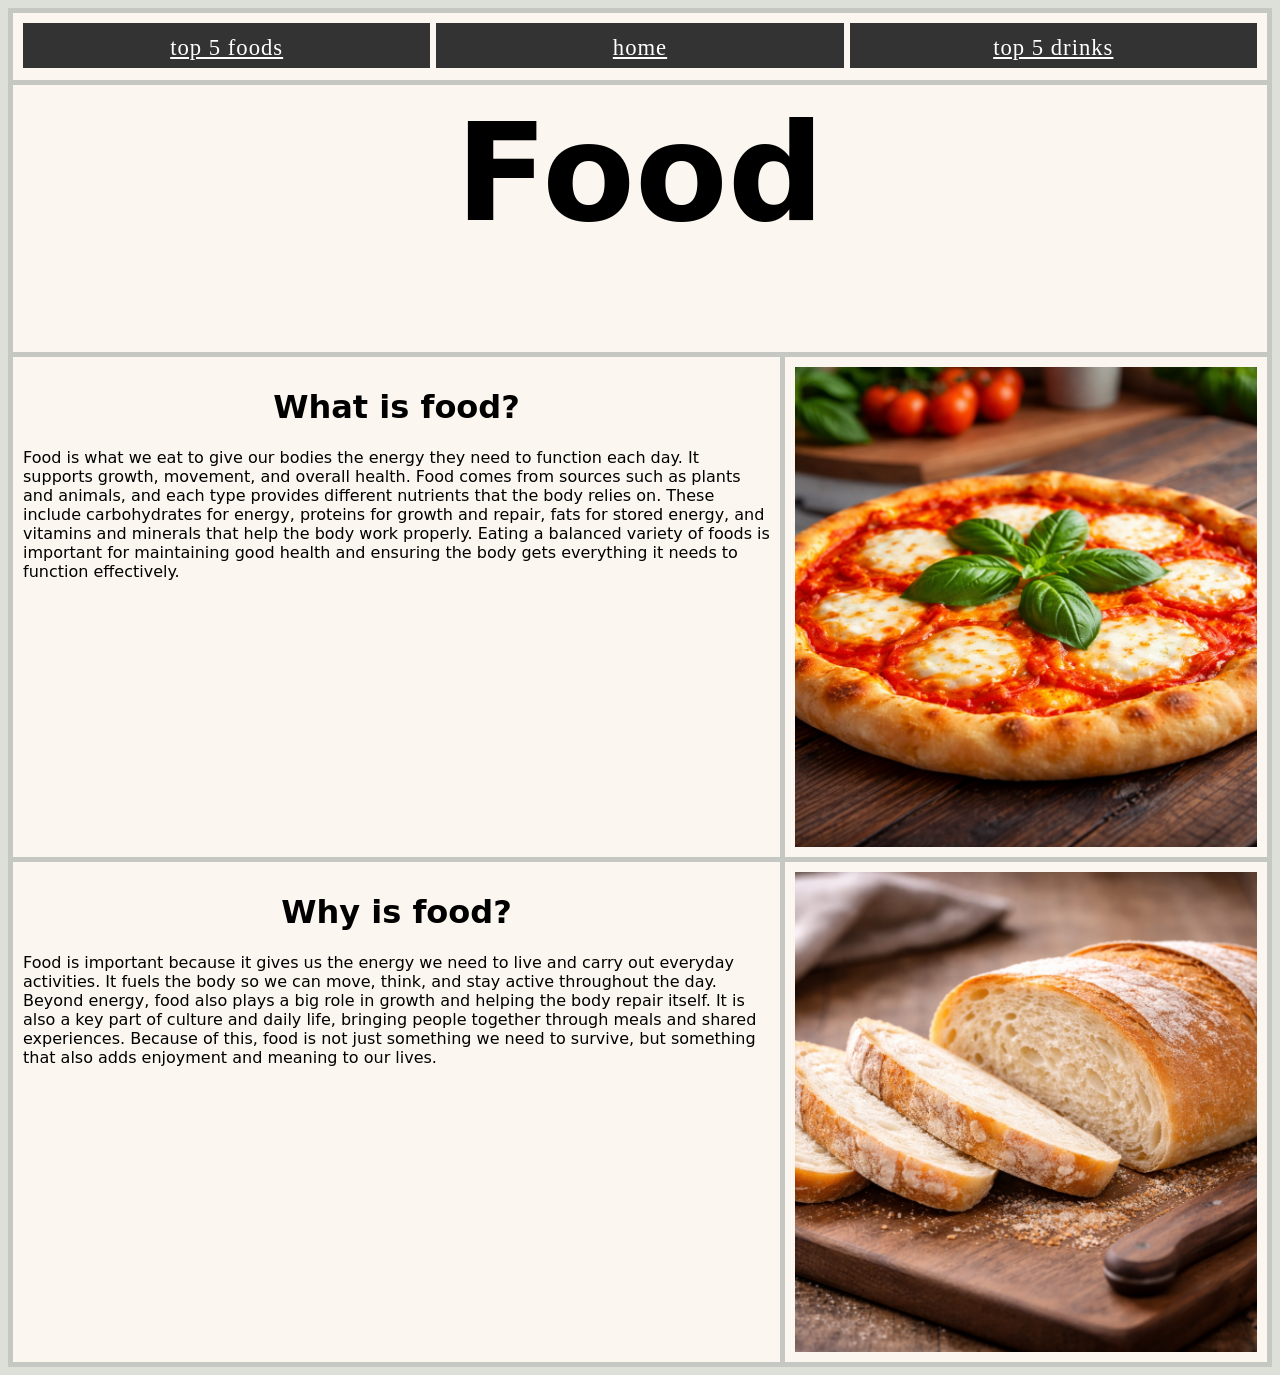
<file: index.html>
<!DOCTYPE html>
<html>
<head>
<link rel="stylesheet" href="style.css">
<link href="https://fonts.googleapis.com/css2?family=Roboto:wght@400;700&display=swap" rel="stylesheet">
<title>What is Food</title>
</head>
<body>
<style>
.container {
display: grid;
grid-template-columns: 767px auto;
grid-template-rows: 67px 267px 500px 500px;
background-color: #c4c7c2;
padding: 5px;
gap: 5px;

}

.container div {
  background-color: #fbf6ef;
  color: #000;
  padding: 10px;
  text-align: center;
}

.navbar {
  display: flex;
  width: 100%;
  height: 67%;
  gap: 6px;
  padding: 0;
  margin: 0;
}

.navbar a {
  flex: 1;
  align-items: center;
  justify-content: center;

  height: 67%;
  font-size: 22.67px;
  letter-spacing: 1px;
  color: white;
  background-color: #333333;
  padding: 12px 12px;
}

.navbar a:hover {
  background-color: #d8d8d8;
}


.item1 {
  grid-column-start: 1;
  grid-column-end: 4;
}

.item2 {
    grid-column-start: 1;
    grid-column-end: 4;
    font-family: system-ui, -apple-system, BlinkMacSystemFont, 'Segoe UI', Roboto, Oxygen, Ubuntu, Cantarell, 'Open Sans', 'Helvetica Neue', sans-serif;
    font-weight: 567;
    text-align: center;
}

.item3 {
  font-family: system-ui, -apple-system, BlinkMacSystemFont, 'Segoe UI', Roboto, Oxygen, Ubuntu, Cantarell, 'Open Sans', 'Helvetica Neue', sans-serif
}

.item4 {
    grid-column-start: 2;
    grid-column-end: 4;
}

.item5 {
   font-family: system-ui, -apple-system, BlinkMacSystemFont, 'Segoe UI', Roboto, Oxygen, Ubuntu, Cantarell, 'Open Sans', 'Helvetica Neue', sans-serif
}

.item6 {
    grid-column-start: 2;
    grid-column-end: 4;
}

body {
  background-color: #dce0d9;
}
</style>

<div class="container">


<div class="item1">
  <nav class="navbar">
    <a href="food.html" class="left">top 5 foods</a>
    <a href="index.html" class="center">home</a>
    <a href="drink.html" class="right">top 5 drinks</a>
  </nav>
</div>


<div class="item2">Food</div>


<div class="item3"><h1>What is food?</h1><p>Food is what we eat to give our bodies the energy 
  they need to function each day. It supports growth, movement, and overall health. Food comes from sources 
  such as plants and animals, and each type provides different nutrients that the body relies on. These include 
  carbohydrates for energy, proteins for growth and repair, fats for stored energy, and vitamins and minerals that 
  help the body work properly. Eating a balanced variety of foods is important for maintaining good health and ensuring 
  the body gets everything it needs to function effectively. </p></div>


<div class="item4"><image src="images/pizza.png"></div>
<div class="item5"><h1>Why is food?</h1><p>Food is important because it gives us the energy we need to live and 
  carry out everyday activities. It fuels the body so we can move, think, and stay active throughout the day. 
  Beyond energy, food also plays a big role in growth and helping the body repair itself. It is also a key part of 
  culture and daily life, bringing people together through meals and shared experiences. Because of this, food is not 
  just something we need to survive, but something that also adds enjoyment and meaning to our lives.</p></div>
<div class="item6"><image src="images/bread.png"></image></div>




</body>
</html>
</file>
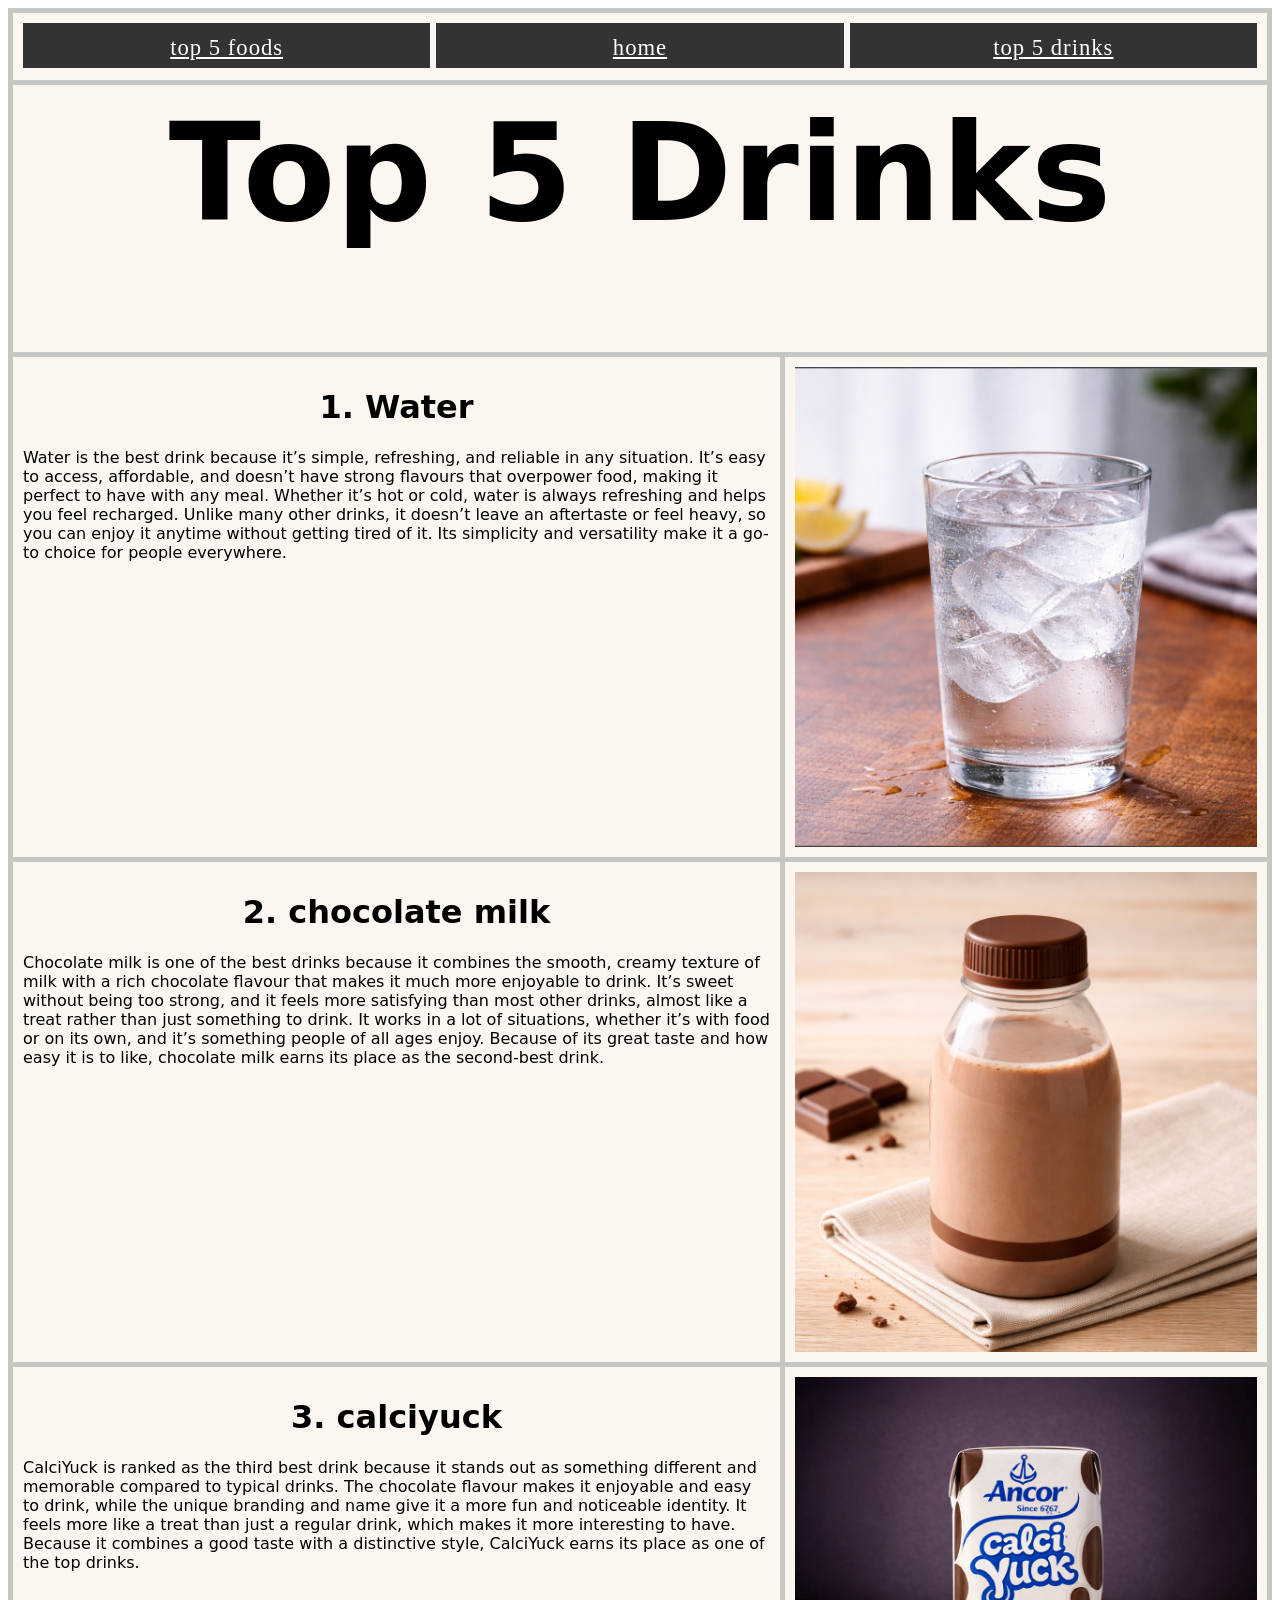
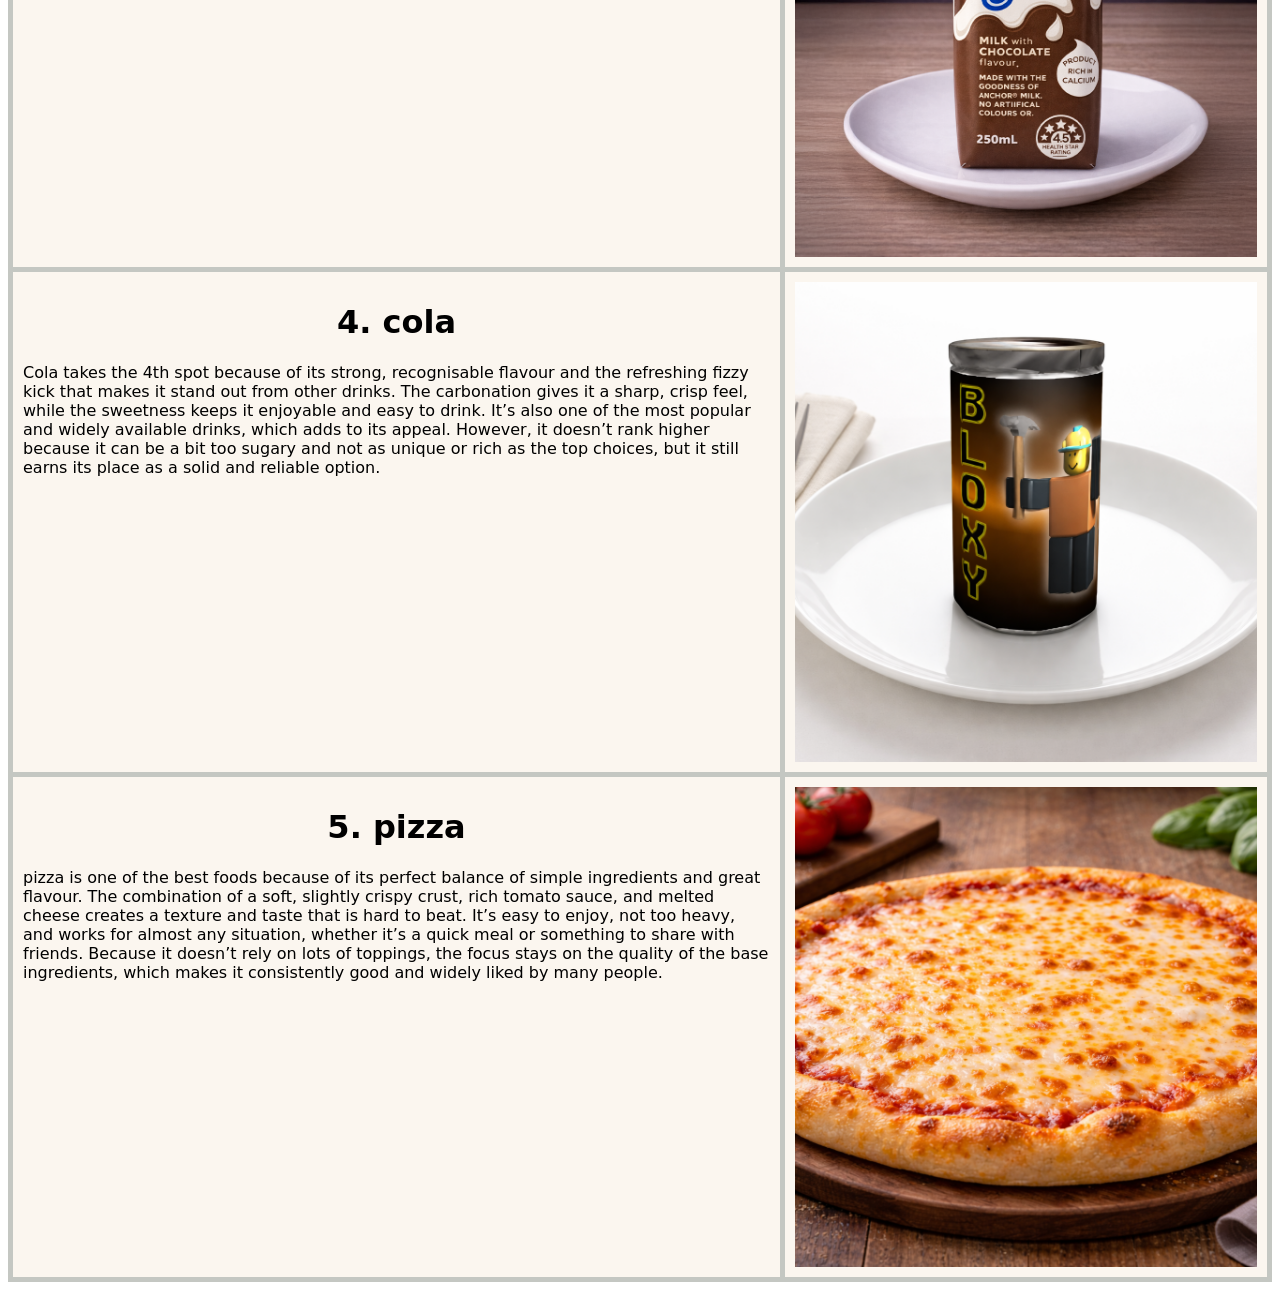
<file: drink.html>
<!DOCTYPE html>
<html>
<head>
<link rel="stylesheet" href="style.css">
<link href="https://fonts.googleapis.com/css2?family=Roboto:wght@400;700&display=swap" rel="stylesheet">
<title>Top 5 drink</title>
</head>
<body>
<style>
.container {
display: grid;
grid-template-columns: 767px auto;
grid-template-rows: 67px 267px 500px 500px 500px 500px 500px;
background-color: #c4c7c2;
padding: 5px;
gap: 5px;

}

.container div {
  background-color: #fbf6ef;
  color: #000;
  padding: 10px;
  text-align: center;
}

.navbar {
  display: flex;
  width: 100%;
  height: 67%;
  gap: 6px;
  padding: 0;
  margin: 0;
}

.navbar a {
  flex: 1;
  align-items: center;
  justify-content: center;

  height: 67%;
  font-size: 22.67px;
  letter-spacing: 1px;
  color: white;
  background-color: #333333;
  padding: 12px 12px;
}

.navbar a:hover {
  background-color: grey;
}


.item1 {
  grid-column-start: 1;
  grid-column-end: 4;
}

.item2 {
    grid-column-start: 1;
    grid-column-end: 4;
    font-family: system-ui, -apple-system, BlinkMacSystemFont, 'Segoe UI', Roboto, Oxygen, Ubuntu, Cantarell, 'Open Sans', 'Helvetica Neue', sans-serif;
    font-weight: 567;
    text-align: center;
}

.item3 {
  font-family: system-ui, -apple-system, BlinkMacSystemFont, 'Segoe UI', Roboto, Oxygen, Ubuntu, Cantarell, 'Open Sans', 'Helvetica Neue', sans-serif
}

.item5 {
  font-family: system-ui, -apple-system, BlinkMacSystemFont, 'Segoe UI', Roboto, Oxygen, Ubuntu, Cantarell, 'Open Sans', 'Helvetica Neue', sans-serif
}

.item7 {
  font-family: system-ui, -apple-system, BlinkMacSystemFont, 'Segoe UI', Roboto, Oxygen, Ubuntu, Cantarell, 'Open Sans', 'Helvetica Neue', sans-serif
}

.item9 {
  font-family: system-ui, -apple-system, BlinkMacSystemFont, 'Segoe UI', Roboto, Oxygen, Ubuntu, Cantarell, 'Open Sans', 'Helvetica Neue', sans-serif
}

.item11 {
  font-family: system-ui, -apple-system, BlinkMacSystemFont, 'Segoe UI', Roboto, Oxygen, Ubuntu, Cantarell, 'Open Sans', 'Helvetica Neue', sans-serif
}

.item4 {
    grid-column-start: 2;
    grid-column-end: 4;
}


.item6 {
    grid-column-start: 2;
    grid-column-end: 4;
}

.item8 {
  grid-column-start: 2;
  grid-column-end: 4;
}

.item10 {
  grid-column-start: 2;
  grid-column-end: 4;
}

.item12 {
  grid-column-start: 2;
  grid-column-end: 4;
}

</style>

<div class="container">


<div class="item1">
  <nav class="navbar">
    <a href="food.html" class="left">top 5 foods</a>
    <a href="index.html" class="center">home</a>
    <a href="drink.html" class="right">top 5 drinks</a>
  </nav>
</div>


<div class="item2">Top 5 Drinks</div>


<div class="item3"><h1>1. Water</h1><p>Water is the best drink because it’s simple, 
    refreshing, and reliable in any situation. It’s easy to access, affordable, and doesn’t have 
    strong flavours that overpower food, making it perfect to have with any meal. Whether it’s hot or cold, 
    water is always refreshing and helps you feel recharged. Unlike many other drinks, it doesn’t leave an 
    aftertaste or feel heavy, so you can enjoy it anytime without getting tired of it. Its simplicity and versatility 
    make it a go-to choice for people everywhere.</p></div>


<div class="item4"><image src="images/water.png"></div>
<div class="item5"><h1>2. chocolate milk</h1><p>Chocolate milk is one of the best drinks because it combines the smooth,
   creamy texture of milk with a rich chocolate flavour that makes it much more enjoyable to drink. It’s sweet without being too strong, 
   and it feels more satisfying than most other drinks, almost like a treat rather than just something to drink. It works in a lot of situations,
    whether it’s with food or on its own, and it’s something people of all ages enjoy. Because of its great taste and how easy it is to like, chocolate milk
     earns its place as the second-best drink.</p></div>
<div class="item6"><image src="images/chocolateMilk.png"></div>
<div class="item7"><h1>3. calciyuck</h1><p>CalciYuck is ranked as the third best drink because it stands out as something different and memorable compared to typical drinks. 
  The chocolate flavour makes it enjoyable and easy to drink, while the unique branding and name give it a more fun and noticeable identity. It feels more 
  like a treat than just a regular drink, which makes it more interesting to have. Because it combines a good taste with a distinctive style, CalciYuck earns its 
  place as one of the top drinks.</p></div>
<div class="item8"><image src="images/calciyum.png"></div>
<div class="item9"><h1>4. cola</h1><p>Cola takes the 4th spot because of its strong, 
  recognisable flavour and the refreshing fizzy kick that makes it stand out from other drinks. The carbonation gives it a sharp,
   crisp feel, while the sweetness keeps it enjoyable and easy to drink. It’s also one of the most popular and widely available drinks,
    which adds to its appeal. However, it doesn’t rank higher because it can be a bit too sugary and not as unique or rich as the top choices, 
    but it still earns its place as a solid and reliable option.</p></div>
<div class="item10"><image src="images/bloxycola.png"></div>
<div class="item3"><h1>5. pizza</h1><p> pizza is one of the best foods because of its perfect
   balance of simple ingredients and great flavour. The combination of a soft, slightly crispy crust, rich
    tomato sauce, and melted cheese creates a texture and taste that is hard to beat. It’s easy to enjoy, not too heavy, 
    and works for almost any situation, whether it’s a quick meal or something to share with friends. Because it doesn’t 
    rely on lots of toppings, the focus stays on the quality of the base ingredients, which makes it consistently good and 
    widely liked by many people. </p></div>


<div class="item4"><image src="images/pizza2.png"></div>

</body>
</file>
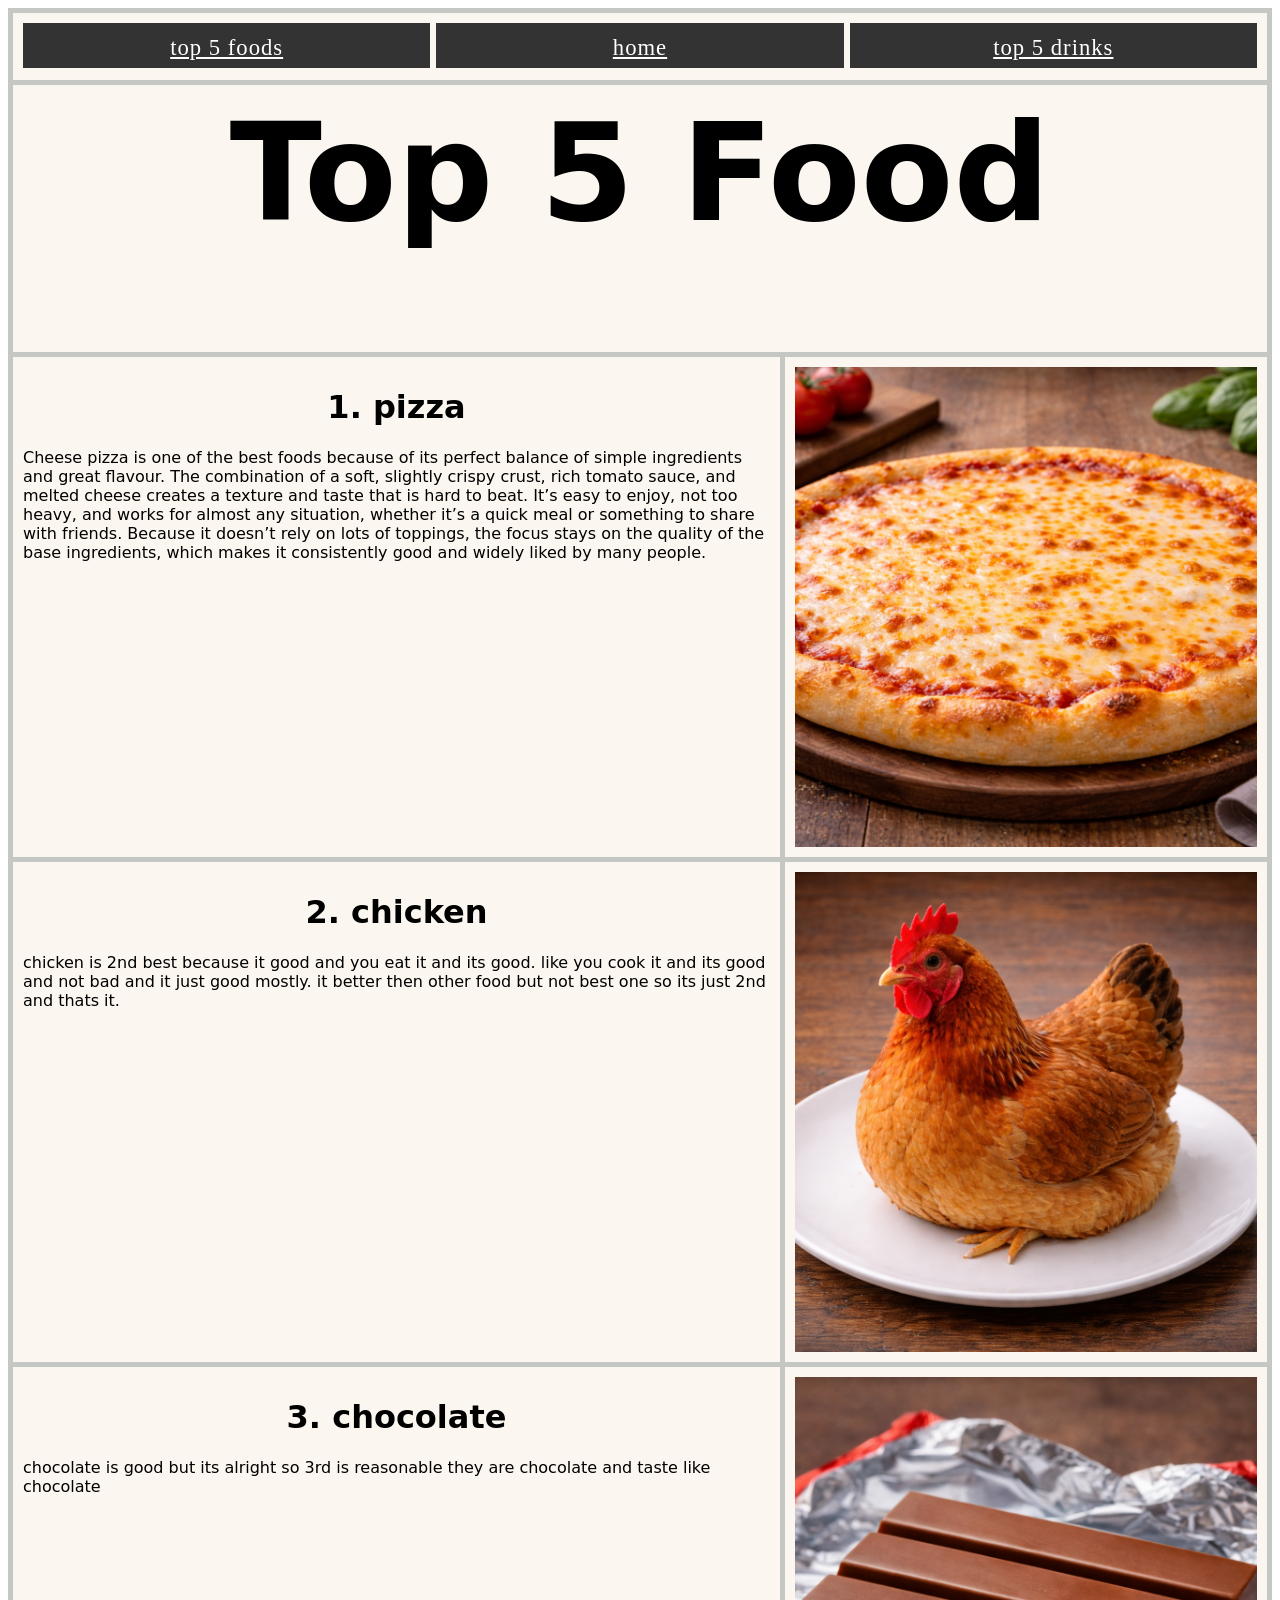
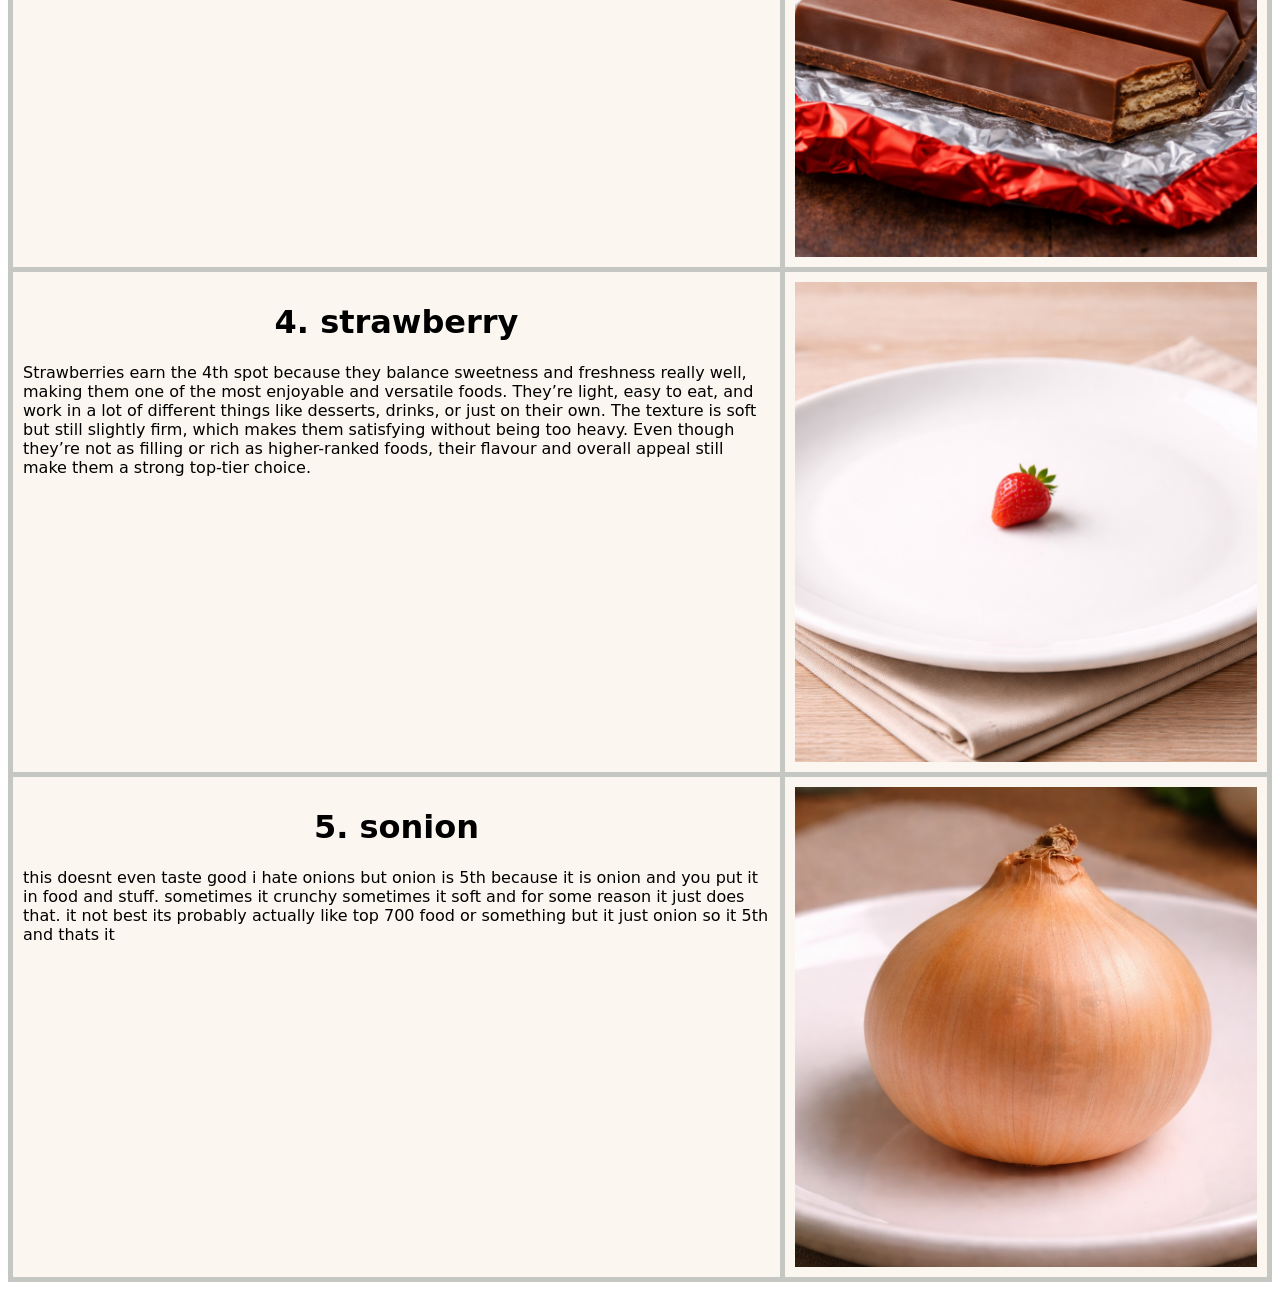
<file: food.html>
<!DOCTYPE html>
<html>
<head>
<link rel="stylesheet" href="style.css">
<link href="https://fonts.googleapis.com/css2?family=Roboto:wght@400;700&display=swap" rel="stylesheet">
<title>Top 10 Food</title>
</head>
<body>
<style>
.container {
display: grid;
grid-template-columns: 767px auto;
grid-template-rows: 67px 267px 500px 500px 500px 500px 500px;
background-color: #c4c7c2;
padding: 5px;
gap: 5px;

}

.container div {
  background-color: #fbf6ef;
  color: #000;
  padding: 10px;
  text-align: center;
}

.navbar {
  display: flex;
  width: 100%;
  height: 67%;
  gap: 6px;
  padding: 0;
  margin: 0;
}

.navbar a {
  flex: 1;
  align-items: center;
  justify-content: center;

  height: 67%;
  font-size: 22.67px;
  letter-spacing: 1px;
  color: white;
  background-color: #333333;
  padding: 12px 12px;
}

.navbar a:hover {
  background-color: grey;
}


.item1 {
  grid-column-start: 1;
  grid-column-end: 4;
}

.item2 {
    grid-column-start: 1;
    grid-column-end: 4;
    font-family: system-ui, -apple-system, BlinkMacSystemFont, 'Segoe UI', Roboto, Oxygen, Ubuntu, Cantarell, 'Open Sans', 'Helvetica Neue', sans-serif;
    font-weight: 567;
    text-align: center;
}

.item3 {
  font-family: system-ui, -apple-system, BlinkMacSystemFont, 'Segoe UI', Roboto, Oxygen, Ubuntu, Cantarell, 'Open Sans', 'Helvetica Neue', sans-serif
}

.item4 {
    grid-column-start: 2;
    grid-column-end: 4;
}

.item5 {
  font-family: system-ui, -apple-system, BlinkMacSystemFont, 'Segoe UI', Roboto, Oxygen, Ubuntu, Cantarell, 'Open Sans', 'Helvetica Neue', sans-serif
}

.item6 {
    grid-column-start: 2;
    grid-column-end: 4;
}

.item7 {
    font-family: system-ui, -apple-system, BlinkMacSystemFont, 'Segoe UI', Roboto, Oxygen, Ubuntu, Cantarell, 'Open Sans', 'Helvetica Neue', sans-serif
}

.item8 {
    grid-column-start: 2;
    grid-column-end: 4;
}

.item9 {
    font-family: system-ui, -apple-system, BlinkMacSystemFont, 'Segoe UI', Roboto, Oxygen, Ubuntu, Cantarell, 'Open Sans', 'Helvetica Neue', sans-serif
}

.item10 {
    grid-column-start: 2;
    grid-column-end: 4;
}

.item11 {
    font-family: system-ui, -apple-system, BlinkMacSystemFont, 'Segoe UI', Roboto, Oxygen, Ubuntu, Cantarell, 'Open Sans', 'Helvetica Neue', sans-serif
}

.item12 {
    grid-column-start: 2;
    grid-column-end: 4;
}

.item13 {
    font-family: system-ui, -apple-system, BlinkMacSystemFont, 'Segoe UI', Roboto, Oxygen, Ubuntu, Cantarell, 'Open Sans', 'Helvetica Neue', sans-serif
}

.item14 {
    grid-column-start: 2;
    grid-column-end: 4;
}



</style>

<div class="container">


<div class="item1">
  <nav class="navbar">
    <a href="food.html" class="left">top 5 foods</a>
    <a href="index.html" class="center">home</a>
    <a href="drink.html" class="right">top 5 drinks</a>
  </nav>
</div>


<div class="item2">Top 5 Food</div>


<div class="item3"><h1>1. pizza</h1><p>Cheese pizza is one of the best foods because of its perfect
   balance of simple ingredients and great flavour. The combination of a soft, slightly crispy crust, rich
    tomato sauce, and melted cheese creates a texture and taste that is hard to beat. It’s easy to enjoy, not too heavy, 
    and works for almost any situation, whether it’s a quick meal or something to share with friends. Because it doesn’t 
    rely on lots of toppings, the focus stays on the quality of the base ingredients, which makes it consistently good and 
    widely liked by many people. </p></div>


<div class="item4"><image src="images/pizza2.png"></div>
<div class="item5"><h1>2. chicken</h1><p>chicken is 2nd best because it good and you 
  eat it and its good. like you cook it and its good and not bad and it just 
  good mostly. it better then other food but not best one so its just 2nd and thats it.
</p></div>

<div class="item6"><image src="images/chicken.png"></div>
<div class="item7"><h1>3. chocolate</h1><p>chocolate is good but its alright so 3rd is reasonable they are chocolate and taste like chocolate</p></div>
<div class="item8"><image src="images/kitkat.png"></div>
<div class="item9"><h1>4. strawberry</h1><p>Strawberries earn the 4th spot because they balance sweetness and freshness really well,
   making them one of the most enjoyable and versatile foods. They’re light, easy to eat, and work in a lot of different things like desserts,
    drinks, or just on their own. The texture is soft but still slightly firm, which makes them satisfying without being too heavy. Even though they’re not as filling or rich as higher-ranked 
    foods, their flavour and overall appeal still make them a strong top-tier choice.</p></div>
<div class="item10"><image src="images/strawberry.png"></div>
<div class="item11"><h1>5. sonion</h1><p>this doesnt even taste good i hate onions but onion is 5th because it is onion and you put it in food and stuff. sometimes it crunchy sometimes 
  it soft and for some reason it just does that. it not best its probably actually like top 700 food or something but it just onion so it 5th and thats it</p></div>
<div class="item12"><image src="images/onion.png"></div>


</body>
</file>
<file: style.css>
.item2 {
    font-size: 135px
}

p {
    text-align: left;
}

img {
    width: 100%;
  height: 100%;
  object-fit: cover;
}
</file>
